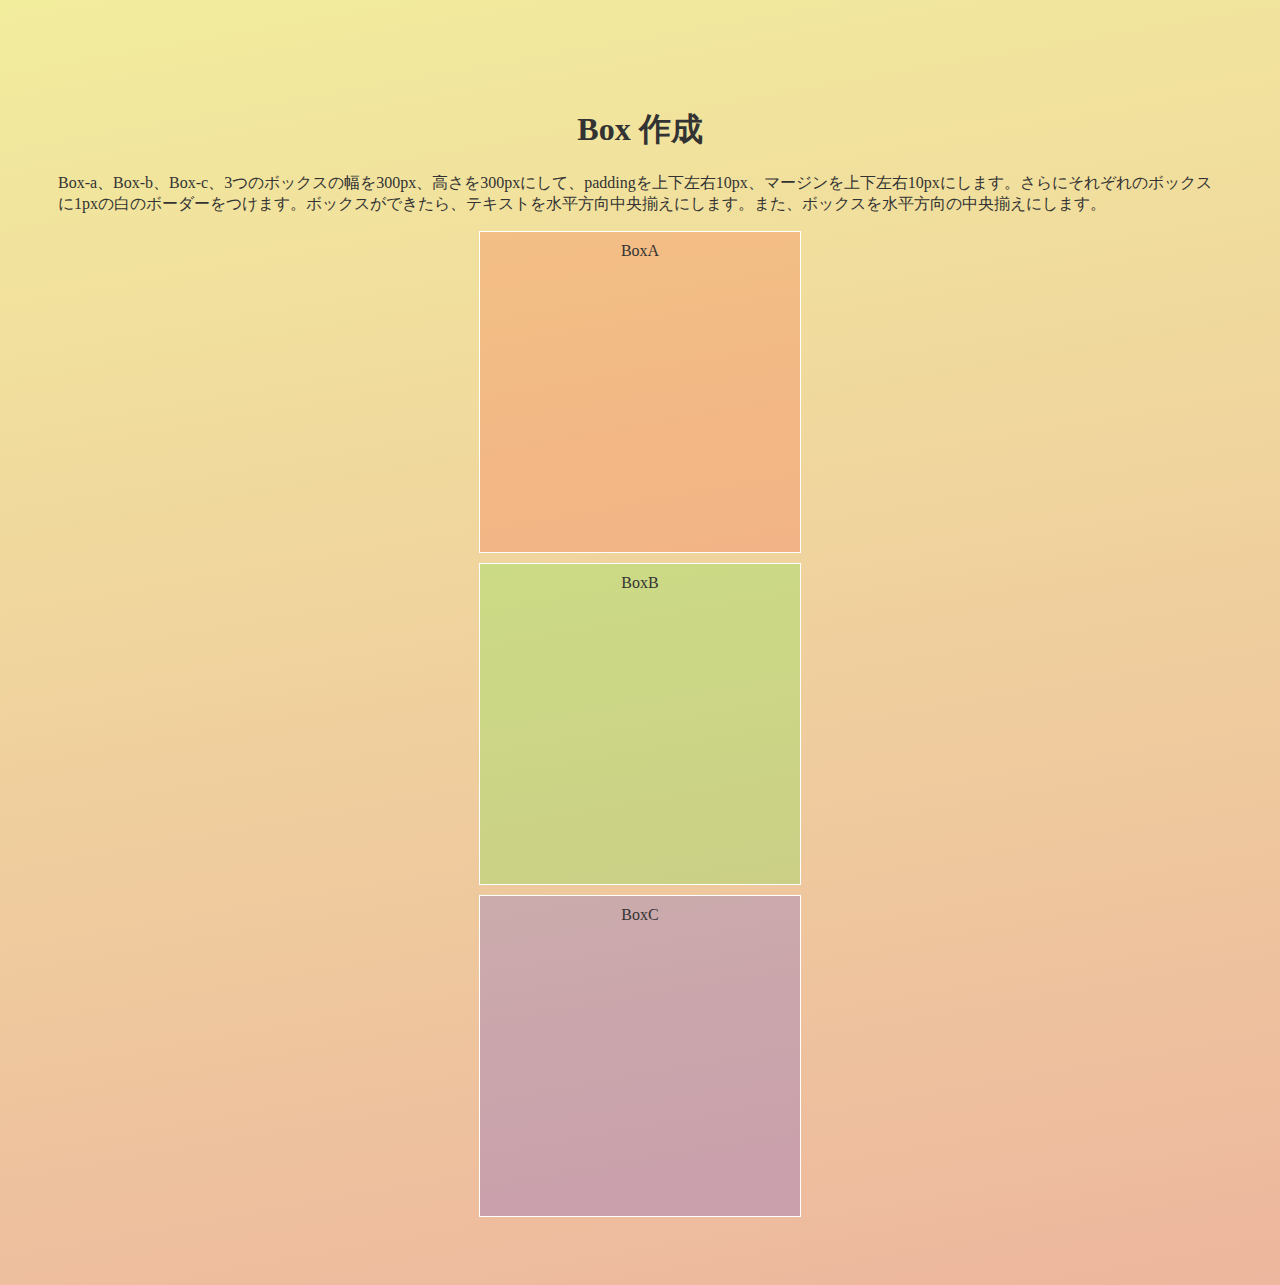
<file: box_after/index.html>
<!DOCTYPE html>
<html>

<head>
    <meta charset="utf-8">
    <title>Box 作成</title>
    <link rel="stylesheet" href="css/base.css">
    <link rel="stylesheet" href="css/main.css">
    <link href="https://fonts.googleapis.com/css?family=Ubuntu:300" rel="stylesheet">
</head>

<body>
    <h1>Box 作成</h1>
    <p>Box-a、Box-b、Box-c、3つのボックスの幅を300px、高さを300pxにして、paddingを上下左右10px、マージンを上下左右10pxにします。さらにそれぞれのボックスに1pxの白のボーダーをつけます。ボックスができたら、テキストを水平方向中央揃えにします。また、ボックスを水平方向の中央揃えにします。</p>
    <div class="box-a">
      BoxA
    </div>
    <div class="box-b">
      BoxB
    </div>
    <div class="box-c">
      BoxC
    </div>
</body>

</html>
</file>
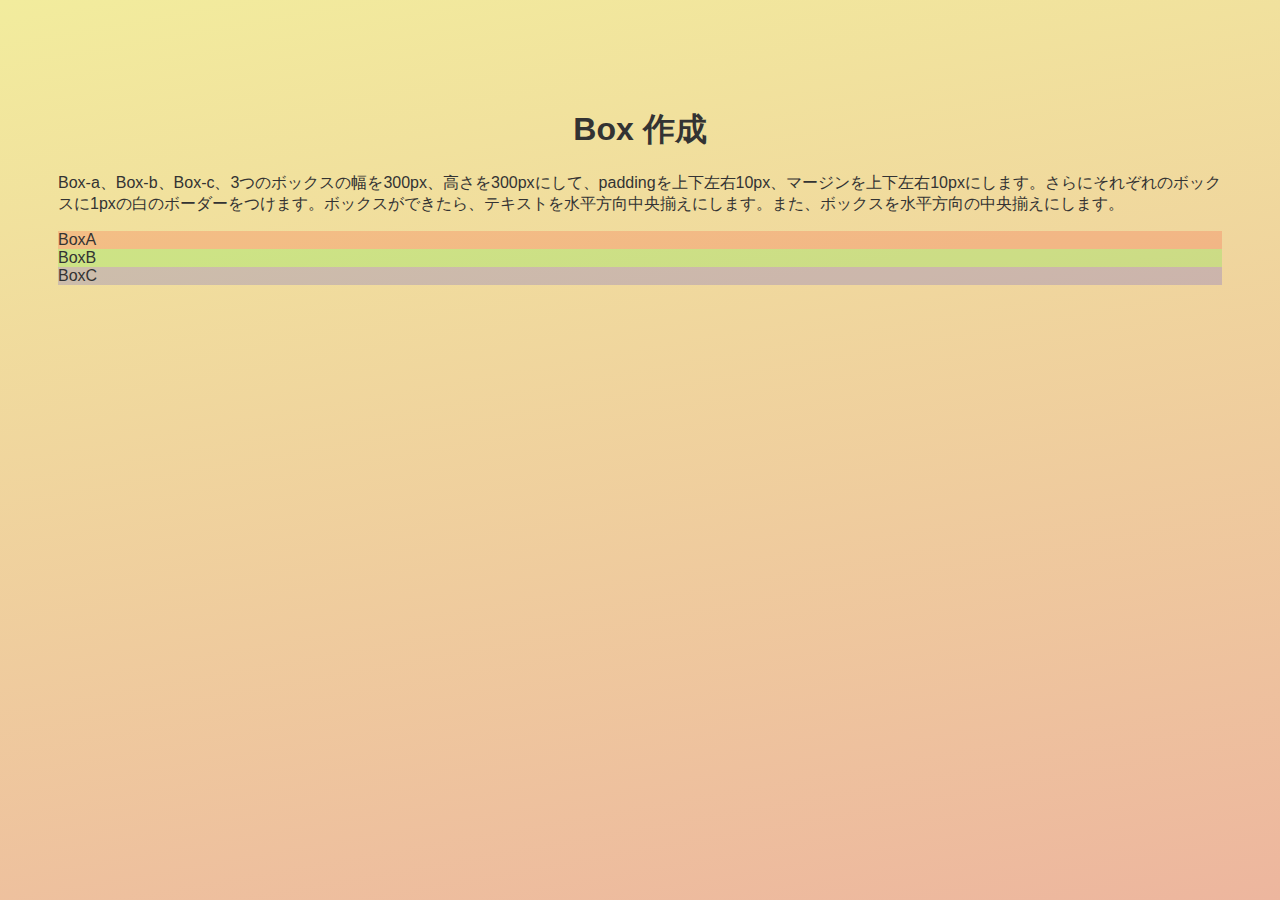
<file: box_before/index.html>
<!DOCTYPE html>
<html>

<head>
    <meta charset="utf-8">
    <title>Box 作成</title>
    <link rel="stylesheet" href="css/base.css">
    <link rel="stylesheet" href="css/main.css">
</head>

<body>
    <h1>Box 作成</h1>
    <p>Box-a、Box-b、Box-c、3つのボックスの幅を300px、高さを300pxにして、paddingを上下左右10px、マージンを上下左右10pxにします。さらにそれぞれのボックスに1pxの白のボーダーをつけます。ボックスができたら、テキストを水平方向中央揃えにします。また、ボックスを水平方向の中央揃えにします。</p>
    <div class="box-a">
      BoxA
    </div>
    <div class="box-b">
      BoxB
    </div>
    <div class="box-c">
      BoxC
    </div>
</body>

</html>
</file>
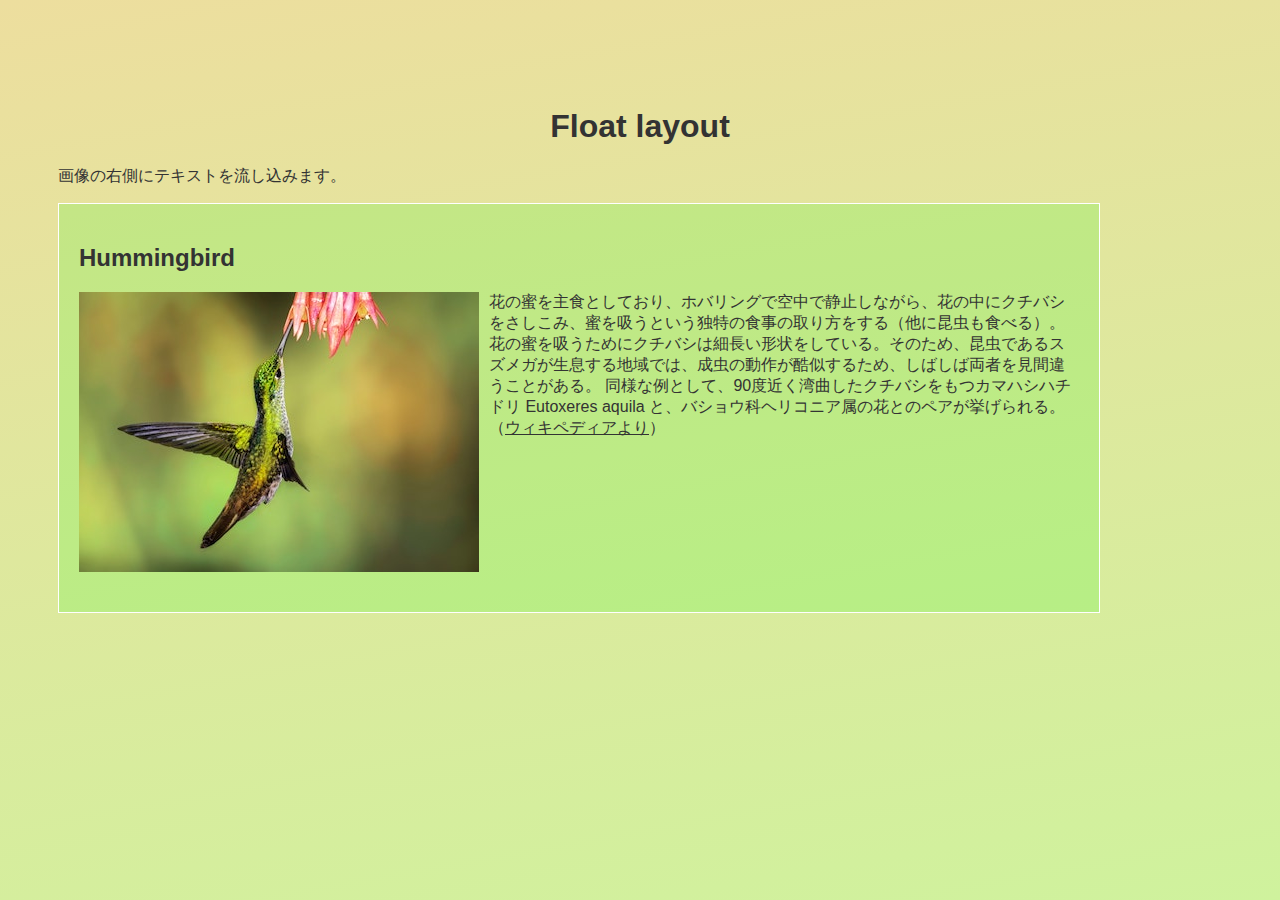
<file: float1_after/index.html>
<!DOCTYPE html>
<html>

<head>
    <meta charset="utf-8">
    <title>Float layout</title>
    <link rel="stylesheet" href="css/base.css">
    <link rel="stylesheet" href="css/main.css">
</head>

<body>
    <h1>Float layout</h1>
    <p>画像の右側にテキストを流し込みます。</p>
    <div class="container">
            <h2>Hummingbird</h2>
            <p><img src="img/bird.jpg" alt="Hummingbird">花の蜜を主食としており、ホバリングで空中で静止しながら、花の中にクチバシをさしこみ、蜜を吸うという独特の食事の取り方をする（他に昆虫も食べる）。花の蜜を吸うためにクチバシは細長い形状をしている。そのため、昆虫であるスズメガが生息する地域では、成虫の動作が酷似するため、しばしば両者を見間違うことがある。 同様な例として、90度近く湾曲したクチバシをもつカマハシハチドリ Eutoxeres aquila と、バショウ科ヘリコニア属の花とのペアが挙げられる。（<a href="https://ja.wikipedia.org/wiki/%E3%83%8F%E3%83%81%E3%83%89%E3%83%AA">ウィキペディアより</a>）</p>
    </div>
</body>

</html>
</file>
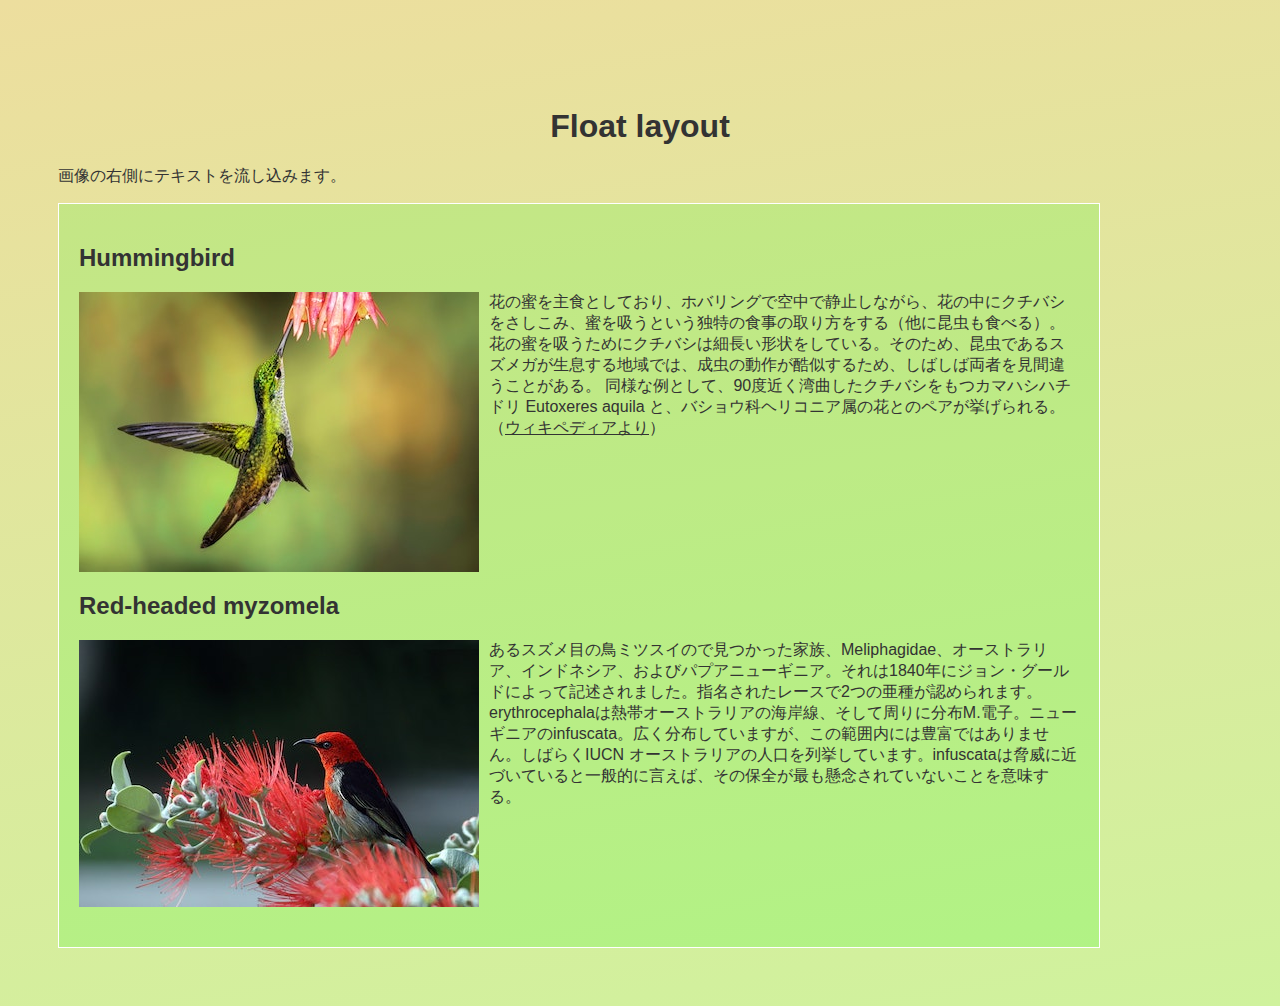
<file: float2_after/index.html>
<!DOCTYPE html>
<html>

<head>
    <meta charset="utf-8">
    <title>Float layout</title>
    <link rel="stylesheet" href="css/base.css">
    <link rel="stylesheet" href="css/main.css">
</head>

<body>
    <h1>Float layout</h1>
    <p>画像の右側にテキストを流し込みます。</p>
    <div class="container">
            <h2>Hummingbird</h2>
            <p><img src="img/bird.jpg" alt="Hummingbird">花の蜜を主食としており、ホバリングで空中で静止しながら、花の中にクチバシをさしこみ、蜜を吸うという独特の食事の取り方をする（他に昆虫も食べる）。花の蜜を吸うためにクチバシは細長い形状をしている。そのため、昆虫であるスズメガが生息する地域では、成虫の動作が酷似するため、しばしば両者を見間違うことがある。 同様な例として、90度近く湾曲したクチバシをもつカマハシハチドリ Eutoxeres aquila と、バショウ科ヘリコニア属の花とのペアが挙げられる。（<a href="https://ja.wikipedia.org/wiki/%E3%83%8F%E3%83%81%E3%83%89%E3%83%AA">ウィキペディアより</a>）</p>
            <h2>Red-headed myzomela</h2>
            <p><img src="img/red-head.jpg" alt="Hummingbird">あるスズメ目の鳥ミツスイので見つかった家族、Meliphagidae、オーストラリア、インドネシア、およびパプアニューギニア。それは1840年にジョン・グールドによって記述されました。指名されたレースで2つの亜種が認められます。erythrocephalaは熱帯オーストラリアの海岸線、そして周りに分布M.電子。ニューギニアのinfuscata。広く分布していますが、この範囲内には豊富ではありません。しばらくIUCN オーストラリアの人口を列挙しています。infuscataは脅威に近づいていると一般的に言えば、その保全が最も懸念されていないことを意味する。</p>
    </div>
</body>

</html>
</file>
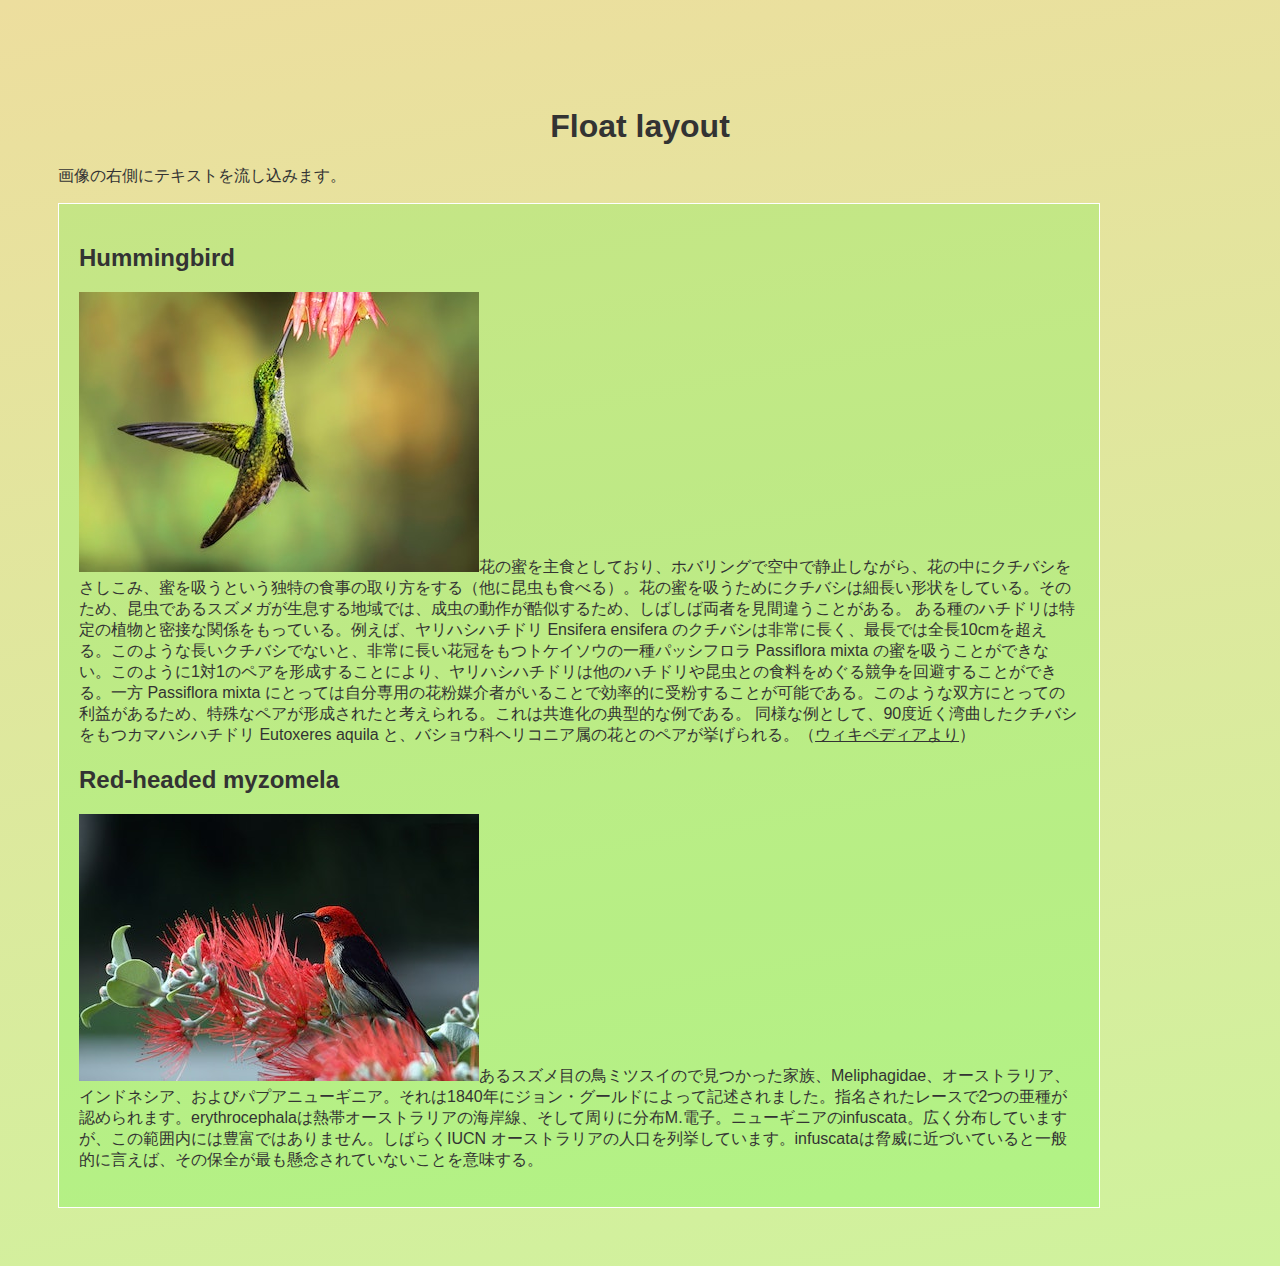
<file: float2_before/index.html>
<!DOCTYPE html>
<html>

<head>
    <meta charset="utf-8">
    <title>Float layout</title>
    <link rel="stylesheet" href="css/base.css">
    <link rel="stylesheet" href="css/main.css">
</head>

<body>
    <h1>Float layout</h1>
    <p>画像の右側にテキストを流し込みます。</p>
    <div class="container">
            <h2>Hummingbird</h2>
            <p><img src="img/bird.jpg" alt="Hummingbird">花の蜜を主食としており、ホバリングで空中で静止しながら、花の中にクチバシをさしこみ、蜜を吸うという独特の食事の取り方をする（他に昆虫も食べる）。花の蜜を吸うためにクチバシは細長い形状をしている。そのため、昆虫であるスズメガが生息する地域では、成虫の動作が酷似するため、しばしば両者を見間違うことがある。 ある種のハチドリは特定の植物と密接な関係をもっている。例えば、ヤリハシハチドリ Ensifera ensifera のクチバシは非常に長く、最長では全長10cmを超える。このような長いクチバシでないと、非常に長い花冠をもつトケイソウの一種パッシフロラ Passiflora mixta の蜜を吸うことができない。このように1対1のペアを形成することにより、ヤリハシハチドリは他のハチドリや昆虫との食料をめぐる競争を回避することができる。一方 Passiflora mixta にとっては自分専用の花粉媒介者がいることで効率的に受粉することが可能である。このような双方にとっての利益があるため、特殊なペアが形成されたと考えられる。これは共進化の典型的な例である。 同様な例として、90度近く湾曲したクチバシをもつカマハシハチドリ Eutoxeres aquila と、バショウ科ヘリコニア属の花とのペアが挙げられる。（<a href="https://ja.wikipedia.org/wiki/%E3%83%8F%E3%83%81%E3%83%89%E3%83%AA">ウィキペディアより</a>）</p>
            <h2>Red-headed myzomela</h2>
            <p><img src="img/red-head.jpg" alt="Hummingbird">あるスズメ目の鳥ミツスイので見つかった家族、Meliphagidae、オーストラリア、インドネシア、およびパプアニューギニア。それは1840年にジョン・グールドによって記述されました。指名されたレースで2つの亜種が認められます。erythrocephalaは熱帯オーストラリアの海岸線、そして周りに分布M.電子。ニューギニアのinfuscata。広く分布していますが、この範囲内には豊富ではありません。しばらくIUCN オーストラリアの人口を列挙しています。infuscataは脅威に近づいていると一般的に言えば、その保全が最も懸念されていないことを意味する。</p>
    </div>
</body>

</html>
</file>
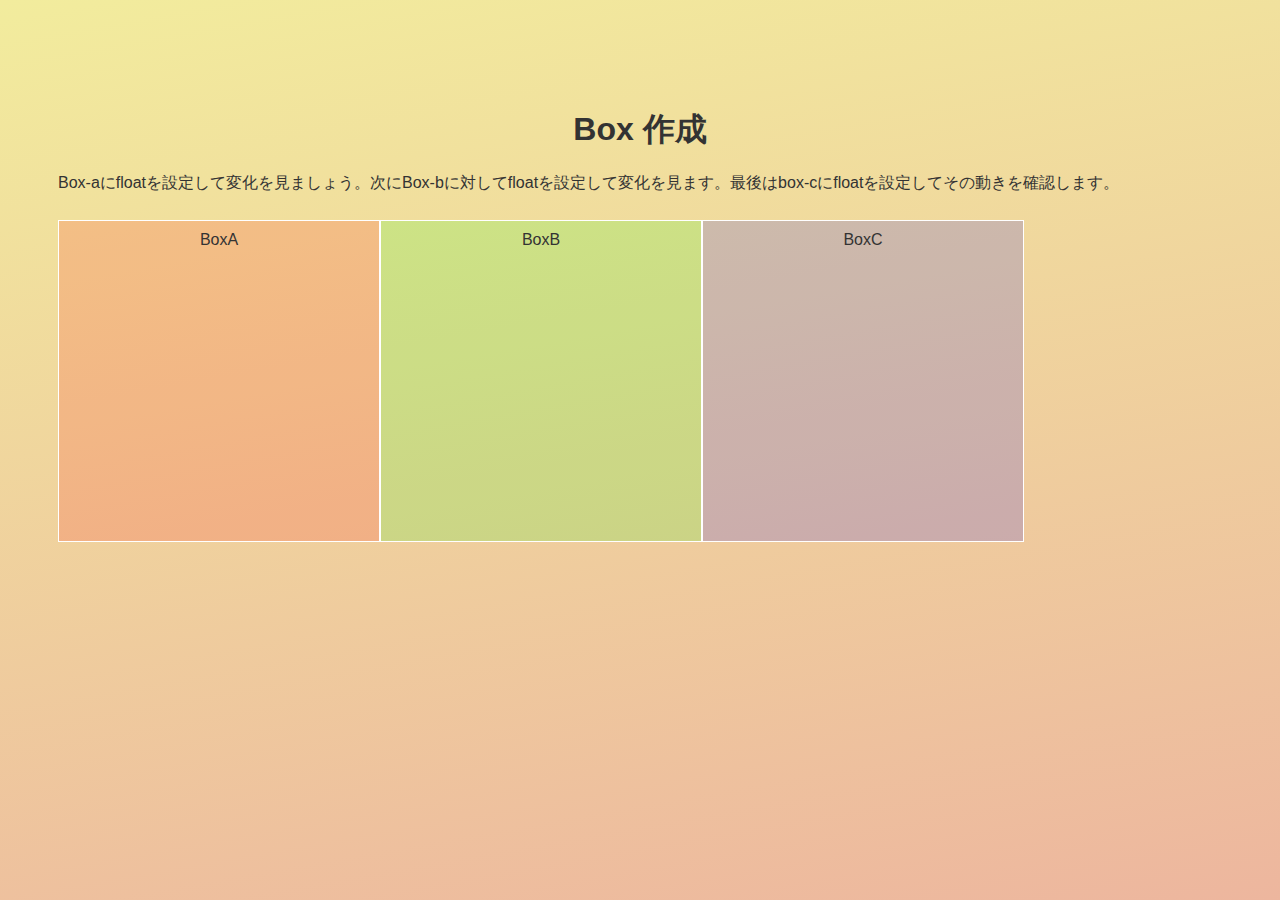
<file: float3_after/index.html>
<!DOCTYPE html>
<html>

<head>
    <meta charset="utf-8">
    <title>Box 作成</title>
    <link rel="stylesheet" href="css/base.css">
    <link rel="stylesheet" href="css/main.css">
</head>

<body>
    <h1>Box 作成</h1>
    <p>Box-aにfloatを設定して変化を見ましょう。次にBox-bに対してfloatを設定して変化を見ます。最後はbox-cにfloatを設定してその動きを確認します。</p>
    <div class="box-a">
      BoxA
    </div>
    <div class="box-b">
      BoxB
    </div>
    <div class="box-c">
      BoxC
    </div>
</body>

</html>
</file>
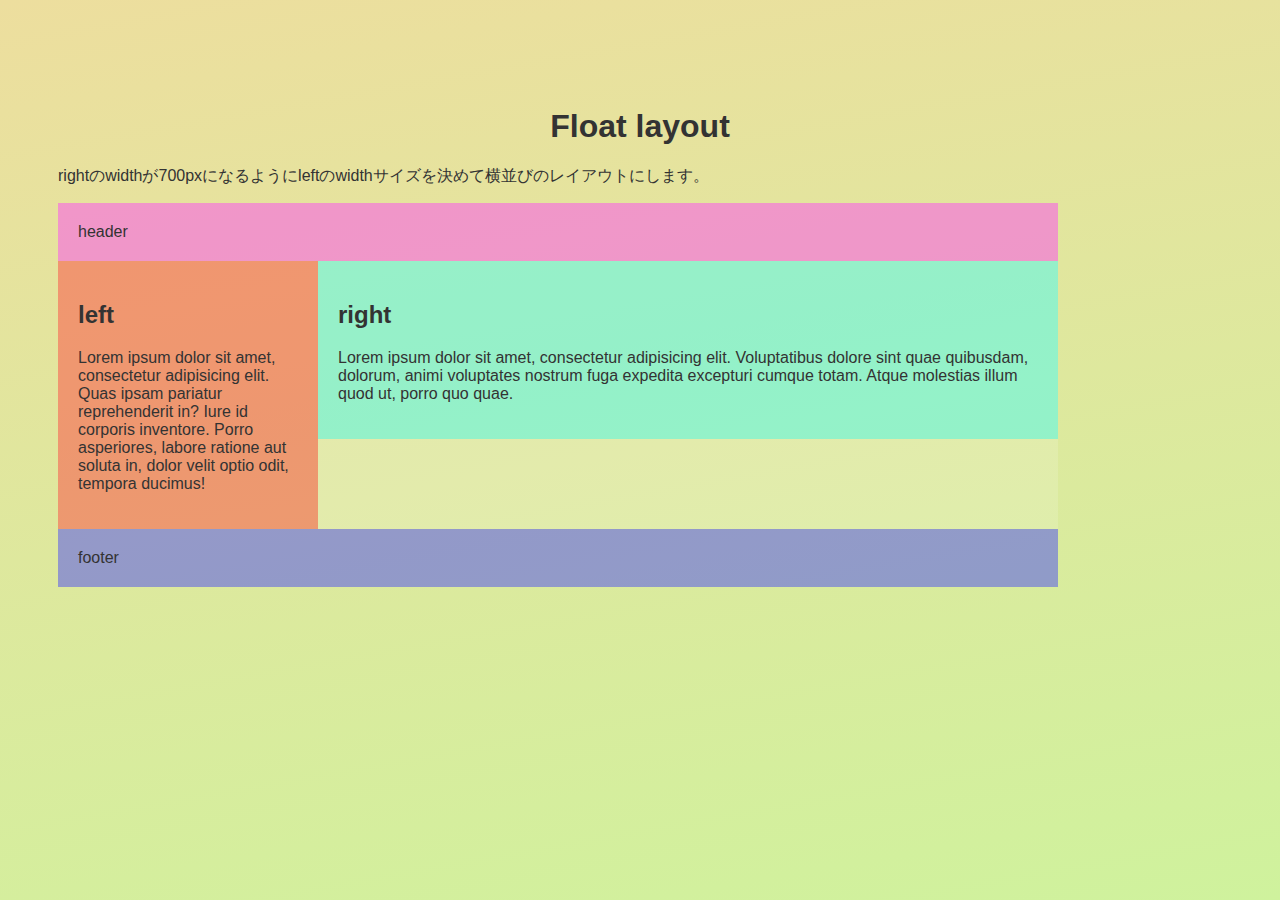
<file: float4_after/index.html>
<!DOCTYPE html>
<html>
  <head>
      <meta charset="utf-8">
      <title>Float layout</title>
      <link rel="stylesheet" href="css/base.css">
      <link rel="stylesheet" href="css/main.css">
  </head>
  <body>
    <h1>Float layout</h1>
    <p>rightのwidthが700pxになるようにleftのwidthサイズを決めて横並びのレイアウトにします。</p>
    <div class="container">
      <div class="header">header</div>
      <div class="side">
        <h2>left</h2>
        <p>Lorem ipsum dolor sit amet, consectetur adipisicing elit. Quas ipsam pariatur reprehenderit in? Iure id corporis inventore. Porro asperiores, labore ratione aut soluta in, dolor velit optio odit, tempora ducimus!</p>
      </div>
      <div class="main">
        <h2>right</h2>
        <p>Lorem ipsum dolor sit amet, consectetur adipisicing elit. Voluptatibus dolore sint quae quibusdam, dolorum, animi voluptates nostrum fuga expedita excepturi cumque totam. Atque molestias illum quod ut, porro quo quae.</p>
      </div>
      <div class="footer">footer</div>
    </div>
  </body>
</html>
</file>
<file: box_after/css/base.css>
@charset "utf-8";

* {
  color: #333;
  /* box-sizing: border-box; */
  font-family: font-family: -apple-system, BlinkMacSystemFont, "Helvetica Neue", "Yu Gothic", YuGothic, "ヒラギノ角ゴ ProN W3", Hiragino Kaku Gothic ProN, Arial, "メイリオ", Meiryo, sans-serif;;
}

html {
  background: linear-gradient(-10deg, #edb69e, #f2ec9d);
  min-height: 100vh;
  font-size: 16px;
}

body {
  padding: 50px;
}


h1 {
  text-align: center;
  margin-top: 50px;
}
</file>
<file: box_after/css/main.css>
@charset "utf-8";

.box-a,
.box-b,
.box-c{
    width:300px;
    height:300px;
    padding:10px;
    margin:10px auto;
    border:1px solid #fff;
    text-align: center;
}

.box-a{
    background-color: rgba(255, 0, 0, 0.15);
}

.box-b{
    background-color: rgba(0, 255, 0, 0.15);
}

.box-c{
    background-color: rgba(0, 0, 255, 0.15);
}
</file>
<file: box_before/css/base.css>
@charset "utf-8";

* {
  color: #333;
  /* box-sizing: border-box; */
  font-family: -apple-system, BlinkMacSystemFont, "Helvetica Neue", "Yu Gothic", YuGothic, "ヒラギノ角ゴ ProN W3", Hiragino Kaku Gothic ProN, Arial, "メイリオ", Meiryo, sans-serif;
}

html {
  background: linear-gradient(-10deg, #edb69e, #f2ec9d);
  min-height: 100vh;
  font-size: 16px;
}

body {
  padding: 50px;
}


h1 {
  text-align: center;
  margin-top: 50px;
}
</file>
<file: box_before/css/main.css>
@charset "utf-8";

.box-a{
    background-color: rgba(255, 0, 0, 0.15);
}

.box-b{
    background-color: rgba(0, 255, 0, 0.15);
}

.box-c{
    background-color: rgba(0, 0, 255, 0.15);
}
</file>
<file: float1_after/css/base.css>
@charset "utf-8";

* {
  color: #333;
  /* box-sizing: border-box; */
  font-family: -apple-system, BlinkMacSystemFont, "Helvetica Neue", "Yu Gothic", YuGothic, "ヒラギノ角ゴ ProN W3", Hiragino Kaku Gothic ProN, Arial, "メイリオ", Meiryo, sans-serif;
}

html {
  background: linear-gradient(-10deg, #cff29d, #edde9e);
  min-height: 100vh;
  font-size: 16px;
}

body {
  padding: 50px;
}

h1 {
  text-align: center;
  margin-top: 50px;
}
</file>
<file: float1_after/css/main.css>
@charset "utf-8";

.container{
  width:1000px;
  border: 1px solid #fff;
  padding: 20px;
  overflow: hidden;
  background-color: rgba(0, 255, 0, 0.15);
}


.container img{
  float:left;
  margin-right:10px;
  margin-bottom:20px;
}
</file>
<file: float2_after/css/base.css>
@charset "utf-8";

* {
  color: #333;
  /* box-sizing: border-box; */
  font-family: -apple-system, BlinkMacSystemFont, "Helvetica Neue", "Yu Gothic", YuGothic, "ヒラギノ角ゴ ProN W3", Hiragino Kaku Gothic ProN, Arial, "メイリオ", Meiryo, sans-serif;
}

html {
  background: linear-gradient(-10deg, #cff29d, #edde9e);
  min-height: 100vh;
  font-size: 16px;
}

body {
  padding: 50px;
}

h1 {
  text-align: center;
  margin-top: 50px;
}
</file>
<file: float2_after/css/main.css>
@charset "utf-8";

.container{
  width:1000px;
  border: 1px solid #fff;
  padding: 20px;
  overflow: hidden;
  background-color: rgba(0, 255, 0, 0.15);
}

.container img{
  float:left;
  margin-right:10px;
  margin-bottom:20px;
}

h2{
  clear:both;
}
</file>
<file: float2_before/css/base.css>
@charset "utf-8";

* {
  color: #333;
  /* box-sizing: border-box; */
  font-family: -apple-system, BlinkMacSystemFont, "Helvetica Neue", "Yu Gothic", YuGothic, "ヒラギノ角ゴ ProN W3", Hiragino Kaku Gothic ProN, Arial, "メイリオ", Meiryo, sans-serif;
}

html {
  background: linear-gradient(-10deg, #cff29d, #edde9e);
  min-height: 100vh;
  font-size: 16px;
}

body {
  padding: 50px;
}

h1 {
  text-align: center;
  margin-top: 50px;
}
</file>
<file: float2_before/css/main.css>
@charset "utf-8";

.container{
  width:1000px;
  border: 1px solid #fff;
  padding: 20px;
  background-color: rgba(0, 255, 0, 0.15);
}
</file>
<file: float3_after/css/base.css>
@charset "utf-8";

* {
  color: #333;
  /* box-sizing: border-box; */
  font-family: -apple-system, BlinkMacSystemFont, "Helvetica Neue", "Yu Gothic", YuGothic, "ヒラギノ角ゴ ProN W3", Hiragino Kaku Gothic ProN, Arial, "メイリオ", Meiryo, sans-serif;
}

html {
  background: linear-gradient(-10deg, #edb69e, #f2ec9d);
  min-height: 100vh;
  font-size: 16px;
}

body {
  padding: 50px;
}


h1 {
  text-align: center;
  margin-top: 50px;
}
</file>
<file: float3_after/css/main.css>
@charset "utf-8";

.box-a,
.box-b,
.box-c{
    width:300px;
    height:300px;
    padding:10px;
    margin:10px auto;
    border:1px solid #fff;
    text-align: center;
}

.box-a{
    background-color: rgba(255, 0, 0, 0.15);
    float:left;
}

.box-b{
    background-color: rgba(0, 255, 0, 0.15);
    float:left;
}

.box-c{
    background-color: rgba(0, 0, 255, 0.15);
    float:left;
}
</file>
<file: float4_after/css/base.css>
@charset "utf-8";

* {
  color: #333;
  /* box-sizing: border-box; */
  font-family: -apple-system, BlinkMacSystemFont, "Helvetica Neue", "Yu Gothic", YuGothic, "ヒラギノ角ゴ ProN W3", Hiragino Kaku Gothic ProN, Arial, "メイリオ", Meiryo, sans-serif;
}

html {
  background: linear-gradient(-10deg, #cff29d, #edde9e);
  min-height: 100vh;
  font-size: 16px;
}

body {
  padding: 50px;
}

h1 {
  text-align: center;
  margin-top: 50px;
}
</file>
<file: float4_after/css/main.css>
@charset "utf-8";

.container{
  width:1000px;
  background-color: rgba(255, 255, 255, 0.15);
}
.header{
  padding: 20px;
  background-color: rgba(255, 0, 255, 0.35);
}

.side{
  float:left;
  width:220px;
  padding: 20px;
  background-color: rgba(255, 0, 0, 0.35);
}
.main{
  float:right;
  width:700px;
  padding: 20px;
  background-color: rgba(0, 255, 255, 0.35);
}
.footer{
  clear:both;
  padding: 20px;
  background-color: rgba(0, 0, 255, 0.35);
}
</file>
